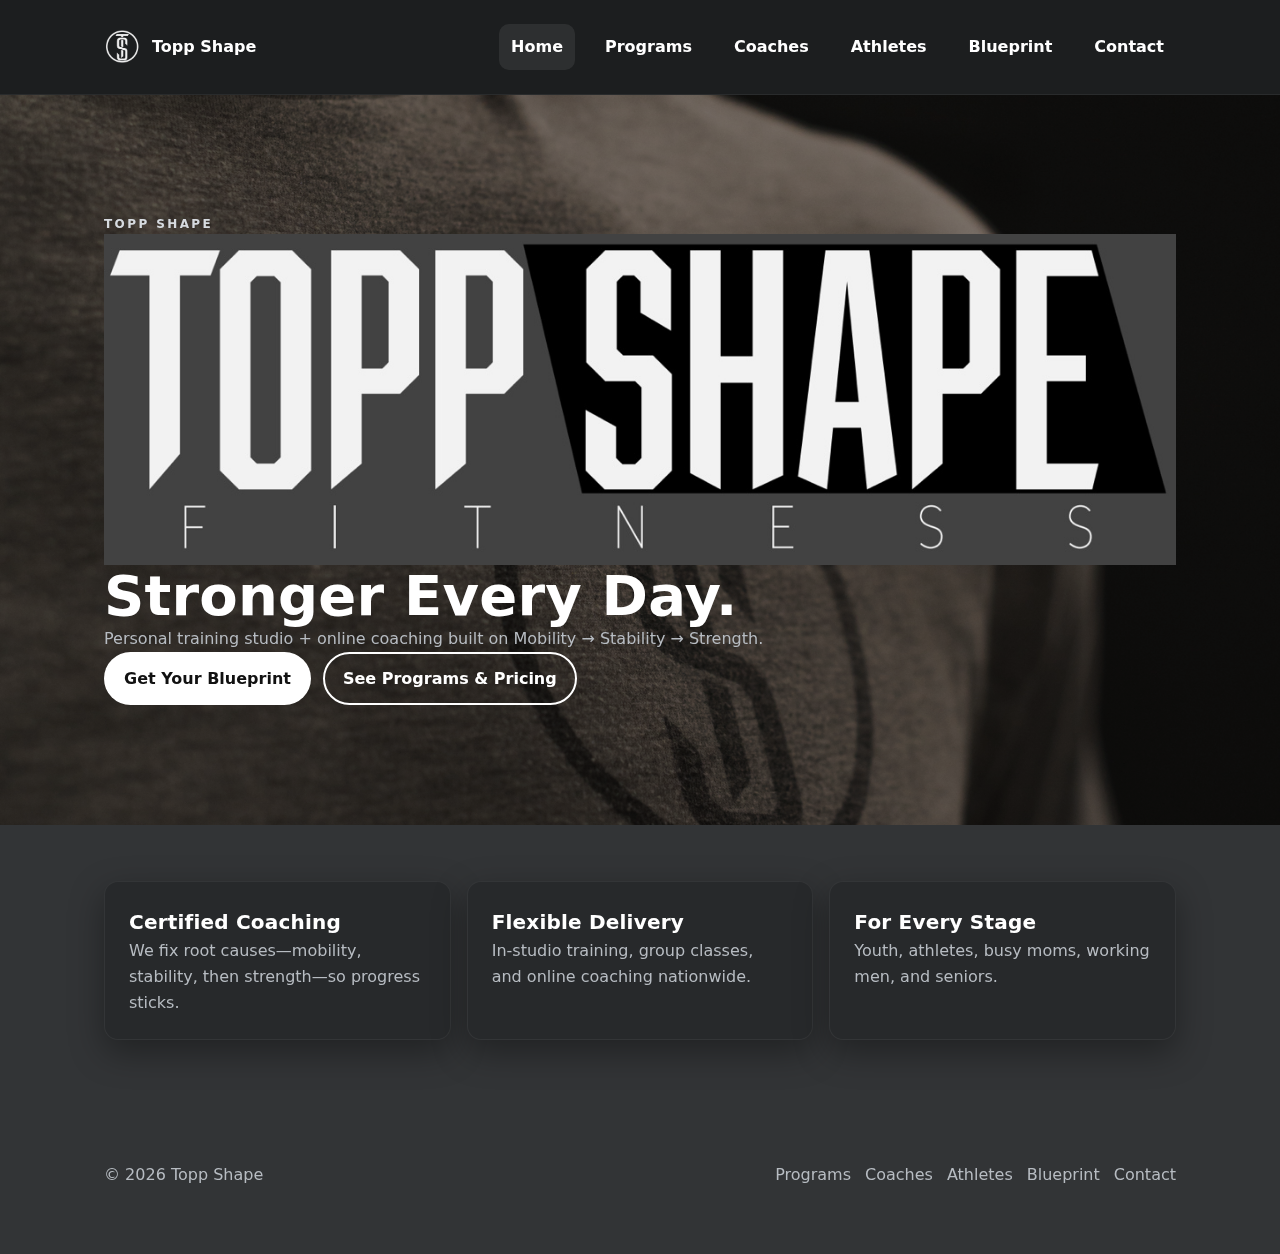
<file: index.html>
<!DOCTYPE html>
<html lang="en">
<head>
  <meta charset="utf-8" />
  <meta name="viewport" content="width=device-width, initial-scale=1" />
  <title>Topp Shape — Stronger Every Day</title>
  <meta name="description" content="Topp Shape: personal training studio + online coaching using the Mobility → Stability → Strength process." />
  <link rel="stylesheet" href="style.css?v=5" />
  <link rel="icon" href="logo-mark.png" />
</head>
<body>
  <header class="site-header">
    <div class="container navbar">
      <a class="brand" href="index.html">
        <img src="logo-mark.png" alt="Topp Shape" class="brand-logo" />
        <span>Topp Shape</span>
      </a>
      <nav class="nav" data-nav>
        <a href="index.html" aria-current="page">Home</a>
        <a href="programs.html">Programs</a>
        <a href="coaches.html">Coaches</a>
        <a href="athletes.html">Athletes</a>
        <a href="blueprint.html">Blueprint</a>
        <a href="contact.html">Contact</a>
      </nav>
      <button class="burger" data-nav-toggle aria-label="Toggle navigation"><span></span></button>
    </div>
  </header>

  <main>
    <section class="hero hero--photo">
      <div class="container">
        <div class="eyebrow">Topp Shape</div>
        <img src="logo-wordmark.jpg" alt="Topp Shape Fitness" class="wordmark" />
        <h1>Stronger Every Day.</h1>
        <p class="muted">
          Personal training studio + online coaching built on Mobility → Stability → Strength.
        </p>
        <div class="btn-row">
          <a class="btn btn--primary" href="blueprint.html">Get Your Blueprint</a>
          <a class="btn btn--outline" href="programs.html">See Programs & Pricing</a>
        </div>
      </div>
    </section>

    <section class="section">
      <div class="container grid grid-3">
        <div class="surface card">
          <h3>Certified Coaching</h3>
          <p class="muted">We fix root causes—mobility, stability, then strength—so progress sticks.</p>
        </div>
        <div class="surface card">
          <h3>Flexible Delivery</h3>
          <p class="muted">In-studio training, group classes, and online coaching nationwide.</p>
        </div>
        <div class="surface card">
          <h3>For Every Stage</h3>
          <p class="muted">Youth, athletes, busy moms, working men, and seniors.</p>
        </div>
      </div>
    </section>
  </main>

  <footer class="site-footer">
    <div class="container footer-inner">
      <div class="muted">© <span id="year"></span> Topp Shape</div>
      <div class="footer-nav">
        <a href="programs.html">Programs</a>
        <a href="coaches.html">Coaches</a>
        <a href="athletes.html">Athletes</a>
        <a href="blueprint.html">Blueprint</a>
        <a href="contact.html">Contact</a>
      </div>
    </div>
  </footer>

  <script src="script.js"></script>
  <script>document.getElementById('year').textContent = new Date().getFullYear()</script>
</body>
</html>
</file>
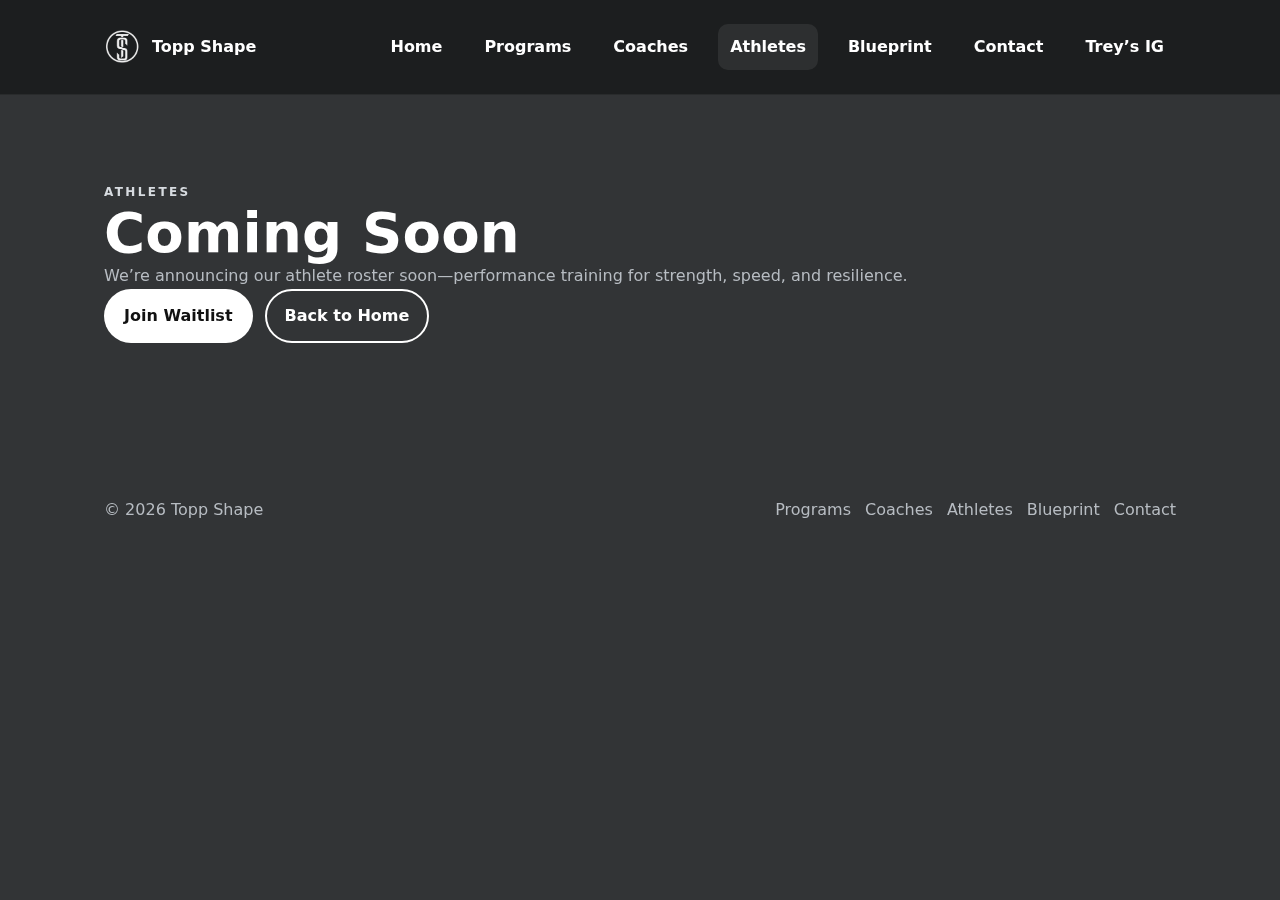
<file: athletes.html>
<!DOCTYPE html>
<html lang="en">
<head>
  <meta charset="utf-8" />
  <meta name="viewport" content="width=device-width, initial-scale=1" />
  <title>Athletes — Topp Shape</title>
  <meta name="description" content="Topp Shape Athletes — coming soon." />
  <link rel="stylesheet" href="style.css?v=7" />
  <link rel="icon" href="logo-mark.png" />
</head>
<body>
  <!-- Header -->
  <header class="site-header">
    <div class="container navbar">
      <a class="brand" href="index.html">
        <img src="logo-mark.png" alt="Topp Shape" class="brand-logo" />
        <span>Topp Shape</span>
      </a>
      <nav class="nav" data-nav>
        <a href="index.html">Home</a>
        <a href="programs.html">Programs</a>
        <a href="coaches.html">Coaches</a>
        <a href="athletes.html" aria-current="page">Athletes</a>
        <a href="blueprint.html">Blueprint</a>
        <a href="contact.html">Contact</a>
        <a href="https://instagram.com/topp95" target="_blank" rel="noopener">Trey’s IG</a>
      </nav>
      <button class="burger" data-nav-toggle aria-label="Toggle navigation"><span></span></button>
    </div>
  </header>

  <main>
    <section class="hero">
      <div class="container">
        <div class="eyebrow">Athletes</div>
        <h1>Coming Soon</h1>
        <p class="muted">We’re announcing our athlete roster soon—performance training for strength, speed, and resilience.</p>
        <div class="btn-row">
          <a class="btn btn--primary" href="blueprint.html">Join Waitlist</a>
          <a class="btn btn--outline" href="index.html">Back to Home</a>
        </div>
      </div>
    </section>
  </main>

  <!-- Footer -->
  <footer class="site-footer">
    <div class="container footer-inner">
      <div class="muted">© <span id="year"></span> Topp Shape</div>
      <div class="footer-nav">
        <a href="programs.html">Programs</a>
        <a href="coaches.html">Coaches</a>
        <a href="athletes.html" aria-current="page">Athletes</a>
        <a href="blueprint.html">Blueprint</a>
        <a href="contact.html">Contact</a>
      </div>
    </div>
  </footer>
  <script>document.getElementById('year').textContent = new Date().getFullYear()</script>
  <script src="script.js"></script>
</body>
</html>
</file>
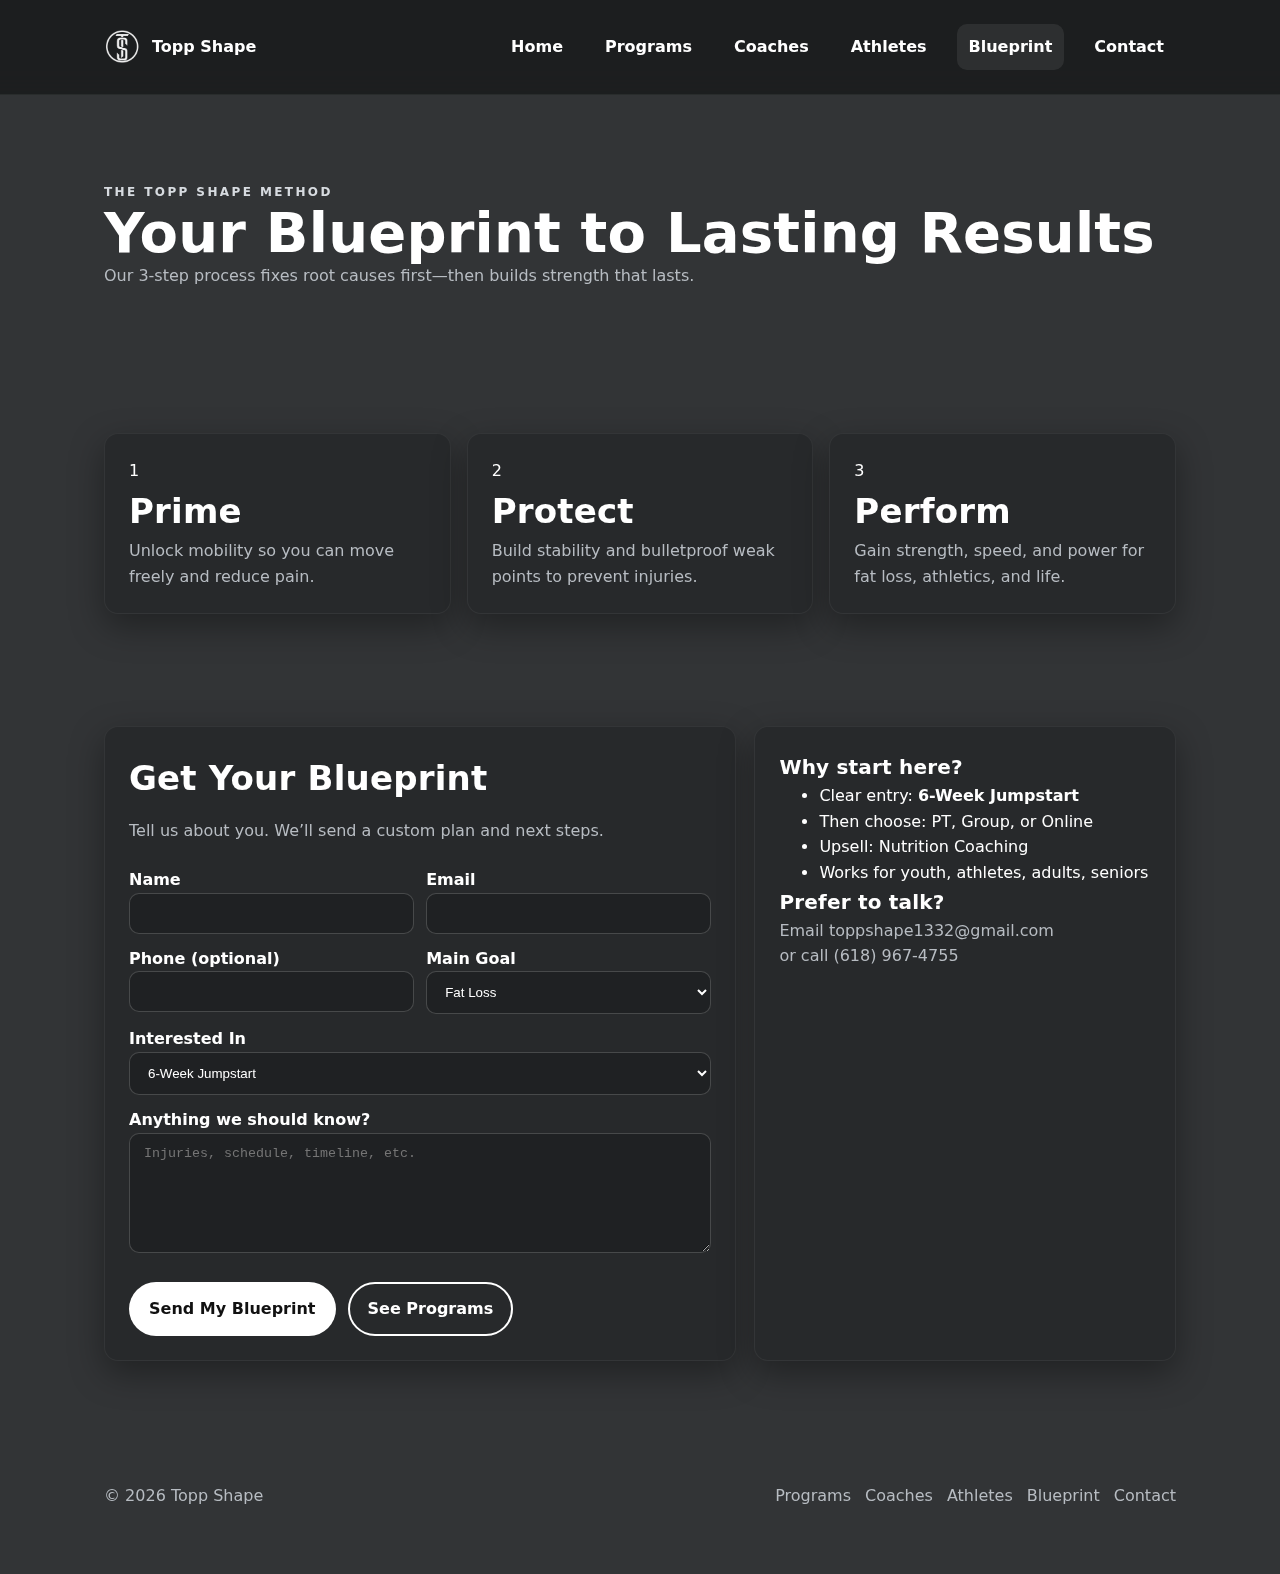
<file: blueprint.html>
<!DOCTYPE html>
<html lang="en">
<head>
  <meta charset="utf-8" />
  <meta name="viewport" content="width=device-width, initial-scale=1" />
  <title>Get Your Blueprint — Topp Shape</title>
  <meta name="description" content="Start with the Topp Shape Blueprint: a personalized plan built on Mobility → Stability → Strength." />
  <link rel="stylesheet" href="style.css?v=6" />
  <link rel="icon" href="logo-mark.png" />
</head>
<body>
<header class="site-header">
  <div class="container navbar">
    <a class="brand" href="index.html"><img src="logo-mark.png" class="brand-logo" alt="Topp Shape"/><span>Topp Shape</span></a>
    <nav class="nav" data-nav>
      <a href="index.html">Home</a>
      <a href="programs.html">Programs</a>
      <a href="coaches.html">Coaches</a>
      <a href="athletes.html">Athletes</a>
      <a href="blueprint.html" aria-current="page">Blueprint</a>
      <a href="contact.html">Contact</a>
    </nav>
    <button class="burger" data-nav-toggle aria-label="Toggle navigation"><span></span></button>
  </div>
</header>

<main>
  <section class="hero">
    <div class="container">
      <div class="eyebrow">The Topp Shape Method</div>
      <h1>Your Blueprint to Lasting Results</h1>
      <p class="muted">Our 3-step process fixes root causes first—then builds strength that lasts.</p>
    </div>
  </section>

  <section class="section">
    <div class="container grid grid-3">
      <div class="surface card"><div class="badge">1</div><h2>Prime</h2><p class="muted">Unlock mobility so you can move freely and reduce pain.</p></div>
      <div class="surface card"><div class="badge">2</div><h2>Protect</h2><p class="muted">Build stability and bulletproof weak points to prevent injuries.</p></div>
      <div class="surface card"><div class="badge">3</div><h2>Perform</h2><p class="muted">Gain strength, speed, and power for fat loss, athletics, and life.</p></div>
    </div>
  </section>

  <section class="section">
    <div class="container grid" style="grid-template-columns:1.2fr .8fr;gap:18px">
      <form id="blueprint-form" class="surface card">
        <h2>Get Your Blueprint</h2>
        <p class="muted" style="margin-bottom:12px">Tell us about you. We’ll send a custom plan and next steps.</p>

        <div class="grid" style="grid-template-columns:1fr 1fr;gap:12px">
          <div><label for="bp-name"><strong>Name</strong></label><input id="bp-name" name="name" required /></div>
          <div><label for="bp-email"><strong>Email</strong></label><input id="bp-email" type="email" name="email" required /></div>
        </div>

        <div class="grid" style="grid-template-columns:1fr 1fr;gap:12px">
          <div><label for="bp-phone"><strong>Phone (optional)</strong></label><input id="bp-phone" name="phone" /></div>
          <div><label for="bp-goal"><strong>Main Goal</strong></label>
            <select id="bp-goal" name="goal">
              <option>Fat Loss</option><option>Get Stronger</option><option>Move Without Pain</option><option>Athletic Performance</option>
            </select>
          </div>
        </div>

        <div><label for="bp-service"><strong>Interested In</strong></label>
          <select id="bp-service" name="service">
            <option>6-Week Jumpstart</option><option>Personal Training</option><option>Group Classes</option><option>Online Coaching</option><option>Nutrition Coaching</option>
          </select>
        </div>

        <div><label for="bp-notes"><strong>Anything we should know?</strong></label>
          <textarea id="bp-notes" name="notes" rows="5" placeholder="Injuries, schedule, timeline, etc."></textarea>
        </div>

        <div class="btn-row" style="margin-top:10px">
          <button class="btn btn--primary" type="submit">Send My Blueprint</button>
          <a class="btn btn--outline" href="programs.html">See Programs</a>
        </div>

        <input type="hidden" name="_subject" value="Blueprint Request" />
      </form>

      <div class="surface card">
        <h3>Why start here?</h3>
        <ul class="checks">
          <li>Clear entry: <strong>6-Week Jumpstart</strong></li>
          <li>Then choose: PT, Group, or Online</li>
          <li>Upsell: Nutrition Coaching</li>
          <li>Works for youth, athletes, adults, seniors</li>
        </ul>
        <div class="divider"></div>
        <h3>Prefer to talk?</h3>
        <p class="muted">Email <a href="mailto:toppshape1332@gmail.com">toppshape1332@gmail.com</a><br/>
        or call <a href="tel:16189674755">(618) 967-4755</a></p>
      </div>
    </div>
  </section>
</main>

<footer class="site-footer">
  <div class="container footer-inner">
    <div class="muted">© <span id="year"></span> Topp Shape</div>
    <div class="footer-nav">
      <a href="programs.html">Programs</a>
      <a href="coaches.html">Coaches</a>
      <a href="athletes.html">Athletes</a>
      <a href="blueprint.html" aria-current="page">Blueprint</a>
      <a href="contact.html">Contact</a>
    </div>
  </div>
</footer>
<script>document.getElementById('year').textContent = new Date().getFullYear()</script>
<script src="script.js"></script>
</body>
</html>
</file>
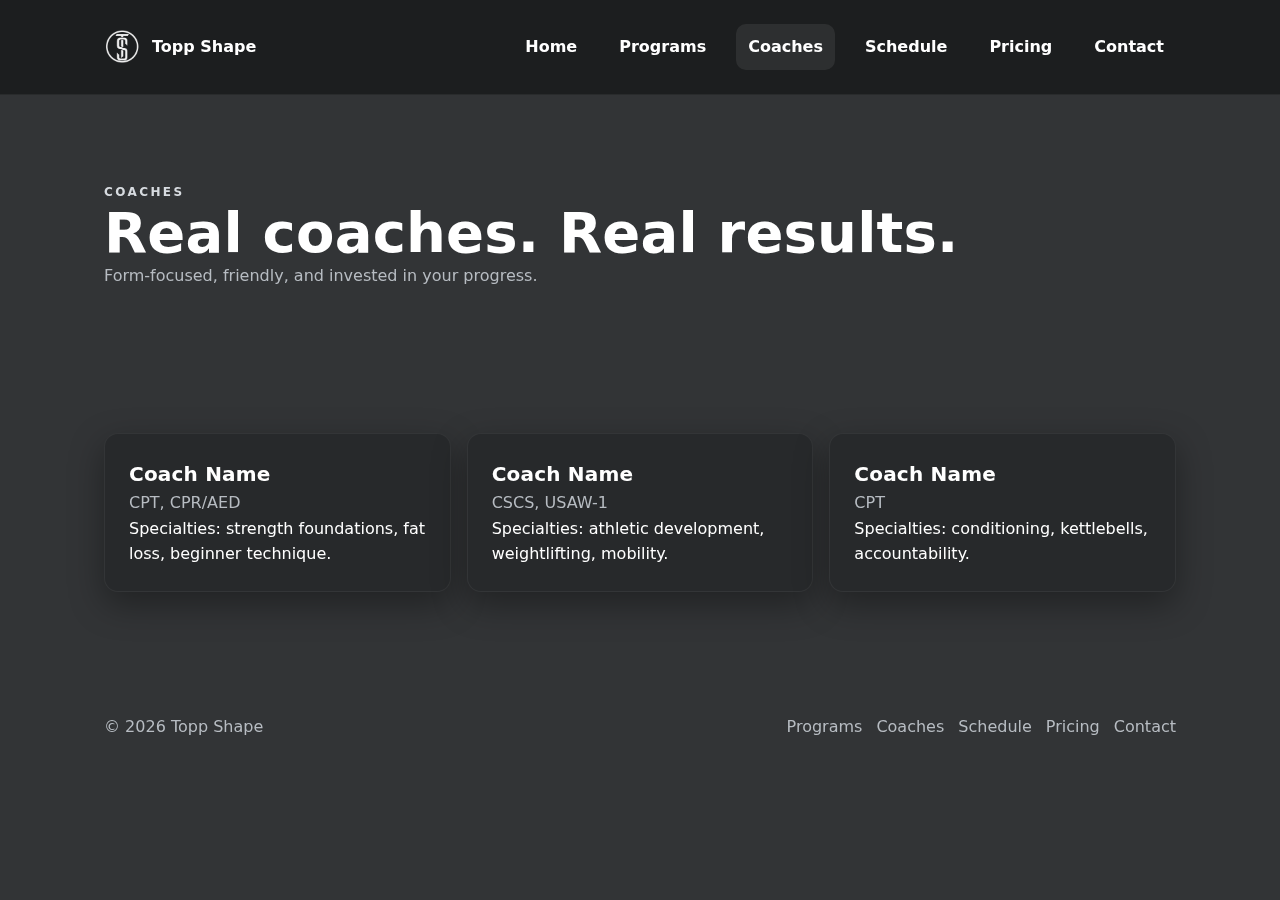
<file: coaches.html>
<!DOCTYPE html>
<html lang="en">
<head>
  <meta charset="utf-8" />
  <meta name="viewport" content="width=device-width, initial-scale=1" />
  <title>Coaches — Topp Shape</title>
  <meta name="description" content="Meet the coaches at Topp Shape." />
  <link rel="stylesheet" href="style.css" />
  <link rel="icon" href="logo-mark.png" />
</head>
<body>
<header class="site-header">
  <div class="container navbar">
    <a class="brand" href="index.html"><img src="logo-mark.png" class="brand-logo" alt="Topp Shape" /><span>Topp Shape</span></a>
    <nav class="nav" data-nav>
      <a href="index.html">Home</a><a href="programs.html">Programs</a><a href="coaches.html" aria-current="page">Coaches</a><a href="schedule.html">Schedule</a><a href="pricing.html">Pricing</a><a href="contact.html">Contact</a>
    </nav>
    <button class="burger" data-nav-toggle aria-label="Toggle navigation"><span></span></button>
  </div>
</header>

<main>
  <section class="hero">
    <div class="container">
      <div class="eyebrow">Coaches</div>
      <h1>Real coaches. Real results.</h1>
      <p class="muted">Form-focused, friendly, and invested in your progress.</p>
    </div>
  </section>

  <section class="section">
    <div class="container grid grid-3">
      <div class="surface card">
        <h3>Coach Name</h3>
        <p class="muted">CPT, CPR/AED</p>
        <p>Specialties: strength foundations, fat loss, beginner technique.</p>
      </div>
      <div class="surface card">
        <h3>Coach Name</h3>
        <p class="muted">CSCS, USAW-1</p>
        <p>Specialties: athletic development, weightlifting, mobility.</p>
      </div>
      <div class="surface card">
        <h3>Coach Name</h3>
        <p class="muted">CPT</p>
        <p>Specialties: conditioning, kettlebells, accountability.</p>
      </div>
    </div>
  </section>
</main>

<footer class="site-footer">
  <div class="container footer-inner">
    <div class="muted">© <span id="year"></span> Topp Shape</div>
    <div class="footer-nav">
      <a href="programs.html">Programs</a><a href="coaches.html" aria-current="page">Coaches</a><a href="schedule.html">Schedule</a><a href="pricing.html">Pricing</a><a href="contact.html">Contact</a>
    </div>
  </div>
</footer>
<script src="script.js"></script>
<script>document.getElementById('year').textContent = new Date().getFullYear()</script>
</body>
</html>
</file>
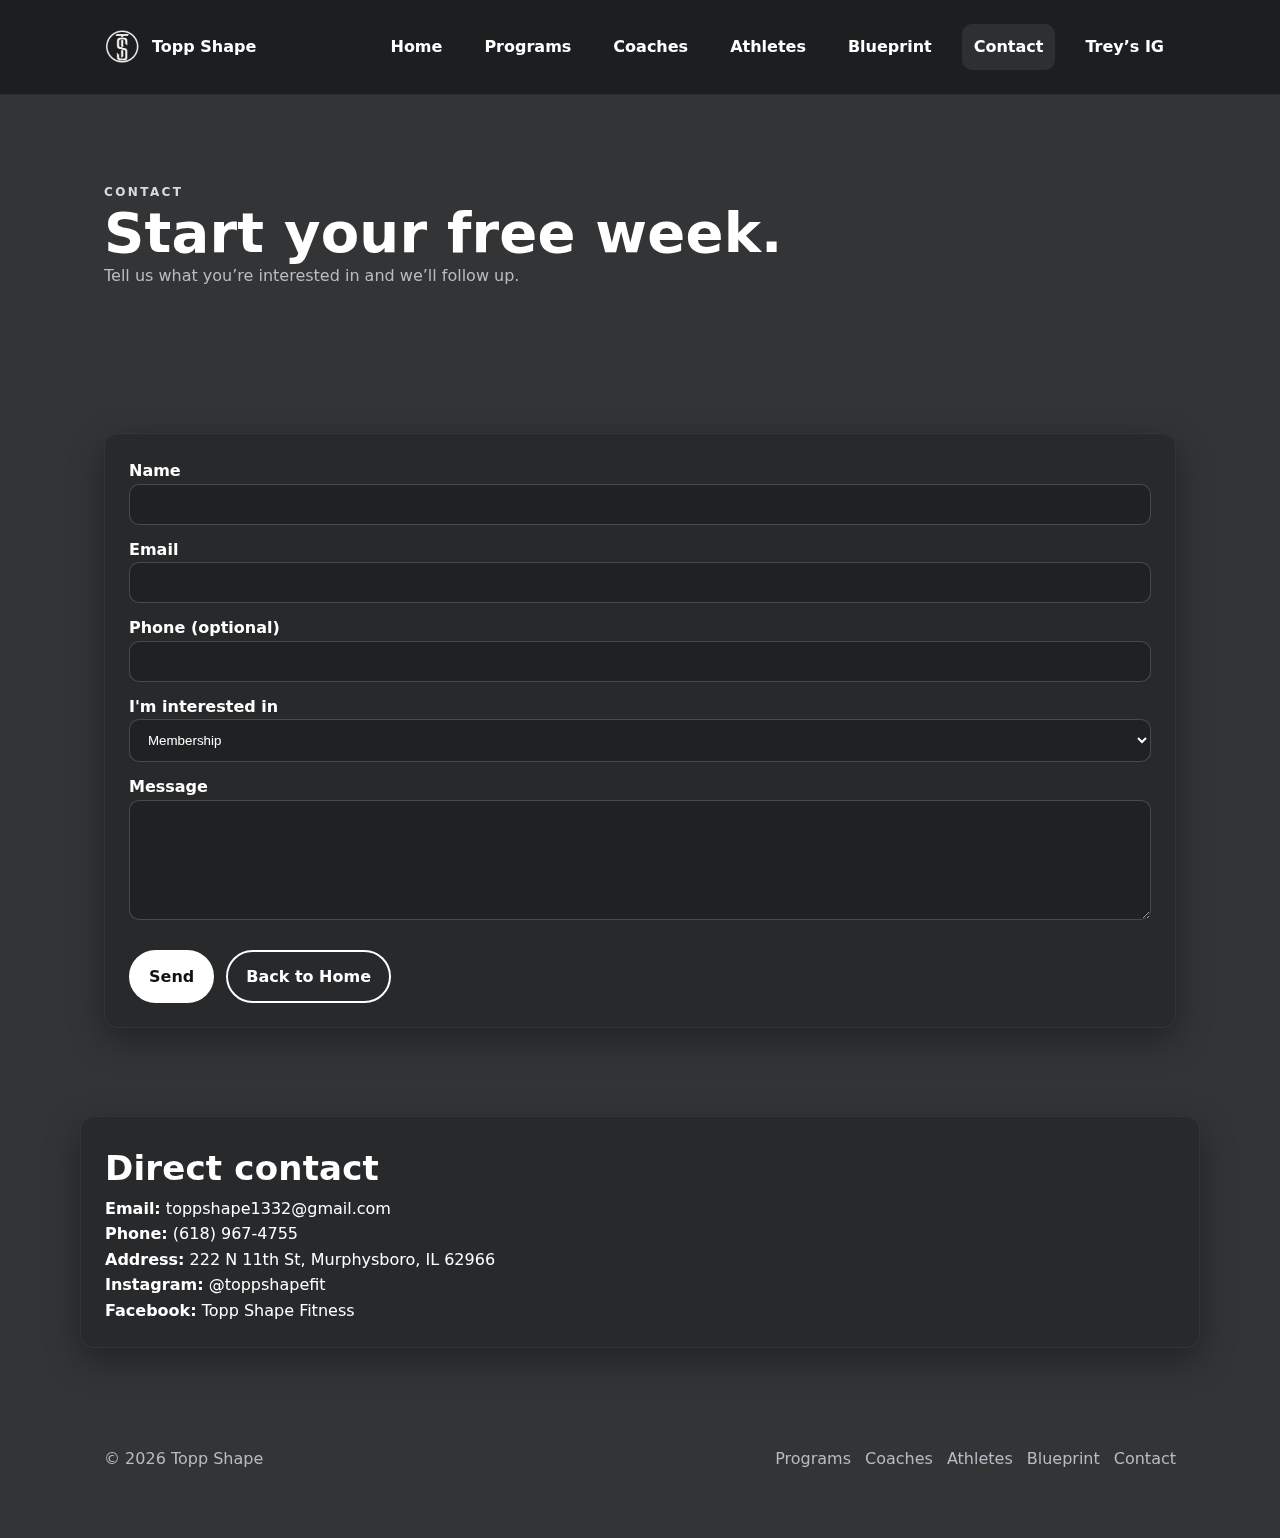
<file: contact.html>
<!DOCTYPE html>
<html lang="en">
<head>
  <meta charset="utf-8" />
  <meta name="viewport" content="width=device-width, initial-scale=1" />
  <title>Contact — Topp Shape</title>
  <meta name="description" content="Contact Topp Shape to start your free week or ask questions." />
  <link rel="stylesheet" href="style.css?v=7" />
  <link rel="icon" href="logo-mark.png" />
</head>
<body>
  <!-- Header -->
  <header class="site-header">
    <div class="container navbar">
      <a class="brand" href="index.html">
        <img src="logo-mark.png" alt="Topp Shape" class="brand-logo" />
        <span>Topp Shape</span>
      </a>
      <nav class="nav" data-nav>
        <a href="index.html">Home</a>
        <a href="programs.html">Programs</a>
        <a href="coaches.html">Coaches</a>
        <a href="athletes.html">Athletes</a>
        <a href="blueprint.html">Blueprint</a>
        <a href="contact.html" aria-current="page">Contact</a>
        <a href="https://instagram.com/topp95" target="_blank" rel="noopener">Trey’s IG</a>
      </nav>
      <button class="burger" data-nav-toggle aria-label="Toggle navigation"><span></span></button>
    </div>
  </header>

  <main>
    <section class="hero">
      <div class="container">
        <div class="eyebrow">Contact</div>
        <h1>Start your free week.</h1>
        <p class="muted">Tell us what you’re interested in and we’ll follow up.</p>
      </div>
    </section>

    <section class="section">
      <div class="container">
        <form id="contact-form" class="surface card">
          <div><label for="name"><strong>Name</strong></label><input id="name" name="name" required /></div>
          <div><label for="email"><strong>Email</strong></label><input id="email" type="email" name="email" required /></div>
          <div><label for="phone"><strong>Phone (optional)</strong></label><input id="phone" name="phone" /></div>
          <div>
            <label for="interest"><strong>I'm interested in</strong></label>
            <select id="interest" name="interest">
              <option value="membership">Membership</option>
              <option value="drop-in">Drop-In</option>
              <option value="personal-training">Personal Training</option>
              <option value="online-coaching">Online Coaching</option>
              <option value="general">General Question</option>
            </select>
          </div>
          <div><label for="message"><strong>Message</strong></label><textarea id="message" name="message" required></textarea></div>
          <div class="btn-row" style="margin-top:10px">
            <button class="btn btn--primary" type="submit">Send</button>
            <a class="btn btn--outline" href="index.html">Back to Home</a>
          </div>
        </form>
      </div>
    </section>

    <section class="section">
      <div class="container surface card">
        <h2>Direct contact</h2>
        <p><strong>Email:</strong> <a href="mailto:toppshape1332@gmail.com">toppshape1332@gmail.com</a></p>
        <p><strong>Phone:</strong> <a href="tel:16189674755">(618) 967-4755</a></p>
        <p><strong>Address:</strong> 222 N 11th St, Murphysboro, IL 62966</p>
        <p><strong>Instagram:</strong> <a href="https://instagram.com/toppshapefit" target="_blank" rel="noopener">@toppshapefit</a></p>
        <p><strong>Facebook:</strong> <a href="https://facebook.com/ToppShapeFitness" target="_blank" rel="noopener">Topp Shape Fitness</a></p>
      </div>
    </section>
  </main>

  <!-- Footer -->
  <footer class="site-footer">
    <div class="container footer-inner">
      <div class="muted">© <span id="year"></span> Topp Shape</div>
      <div class="footer-nav">
        <a href="programs.html">Programs</a>
        <a href="coaches.html">Coaches</a>
        <a href="athletes.html">Athletes</a>
        <a href="blueprint.html">Blueprint</a>
        <a href="contact.html" aria-current="page">Contact</a>
      </div>
    </div>
  </footer>
  <script>document.getElementById('year').textContent = new Date().getFullYear()</script>
  <script src="script.js"></script>
</body>
</html>
</file>
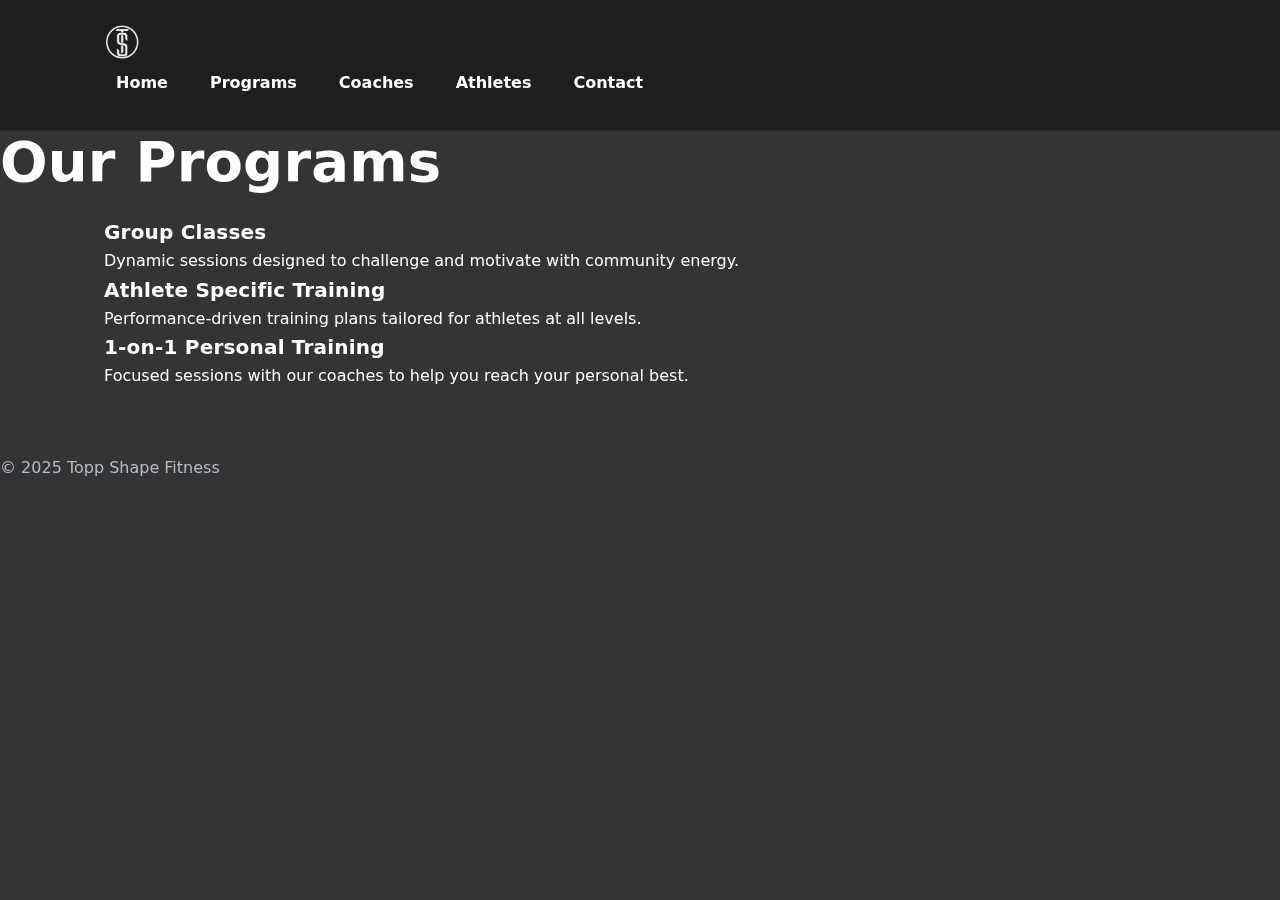
<file: programs.html>
<!DOCTYPE html>
<html lang="en">
<head>
  <meta charset="UTF-8">
  <meta name="viewport" content="width=device-width, initial-scale=1.0">
  <title>Programs - Topp Shape Fitness</title>
  <link rel="stylesheet" href="style.css">
</head>
<body>
  <header class="site-header">
    <div class="container nav-container">
      <a href="index.html" class="brand">
        <img src="logo-mark.png" alt="Topp Shape Logo" class="brand-logo">
      </a>
      <nav class="nav">
        <a href="index.html">Home</a>
        <a href="programs.html" class="active">Programs</a>
        <a href="coaches.html">Coaches</a>
        <a href="athletes.html">Athletes</a>
        <a href="contact.html">Contact</a>
      </nav>
    </div>
  </header>

  <section class="page-hero">
    <h1>Our Programs</h1>
  </section>

  <section class="programs container">
    <div class="program-card">
      <h3>Group Classes</h3>
      <p>Dynamic sessions designed to challenge and motivate with community energy.</p>
    </div>
    <div class="program-card">
      <h3>Athlete Specific Training</h3>
      <p>Performance-driven training plans tailored for athletes at all levels.</p>
    </div>
    <div class="program-card">
      <h3>1-on-1 Personal Training</h3>
      <p>Focused sessions with our coaches to help you reach your personal best.</p>
    </div>
  </section>

  <footer class="site-footer">
    <p>&copy; 2025 Topp Shape Fitness</p>
  </footer>
</body>
</html>
</file>
<file: style.css>
/* ===== Topp Shape — Global Styles (Dark / Charcoal) ===== */

/* Reset */
*,*::before,*::after{box-sizing:border-box}
html,body{height:100%}
body,h1,h2,h3,h4,p,ul,ol,figure{margin:0}
img{max-width:100%;display:block}
a{text-decoration:none;color:inherit}
button{font:inherit}

/* Theme — charcoal + white */
:root{
  --bg:#323436;          /* page background (charcoal) */
  --surface:#27292b;     /* cards/nav (slightly darker) */
  --ink:#ffffff;         /* main text / headings */
  --muted:#b7bcc2;       /* secondary text (cool gray) */
  --accent:#ffffff;      /* we’re staying monochrome */
  --radius:14px;
  --shadow:0 12px 34px rgba(0,0,0,.35);
  --maxw:1120px;
}
@import url('https://fonts.googleapis.com/css2?family=Inter:wght@400;600;800&family=Archivo:wght@700&display=swap');

body{font-family:Inter,system-ui,Segoe UI,Roboto,Helvetica,Arial,sans-serif;background:var(--bg);color:var(--ink);line-height:1.6}
h1,h2,h3{font-family:Archivo,Inter,system-ui,sans-serif;letter-spacing:.2px}
h1{font-size:clamp(40px,6vw,56px);line-height:1.1}
h2{font-size:clamp(26px,3.6vw,34px)}
h3{font-size:20px}
.muted{color:var(--muted)}

/* Layout */
.container{max-width:var(--maxw);margin:0 auto;padding:24px}
.grid{display:grid;gap:16px}
.grid-2{grid-template-columns:repeat(2,minmax(0,1fr))}
.grid-3{grid-template-columns:repeat(3,minmax(0,1fr))}
@media (max-width:900px){.grid-3{grid-template-columns:1fr 1fr}}
@media (max-width:680px){.grid-2,.grid-3{grid-template-columns:1fr}}

.section{padding:32px 0}
.surface{background:var(--surface);border:1px solid rgba(255,255,255,.06);border-radius:var(--radius);box-shadow:var(--shadow)}
.card{padding:24px}

/* Header */
.site-header{position:sticky;top:0;z-index:1000;background:rgba(20,21,22,.7);backdrop-filter:saturate(140%) blur(10px);border-bottom:1px solid rgba(255,255,255,.06)}
.navbar{display:flex;justify-content:space-between;align-items:center}
.brand{display:flex;align-items:center;gap:12px;font-weight:800}
.brand-logo{width:36px;height:36px;object-fit:contain}
.nav{display:flex;gap:18px}
.nav a{padding:10px 12px;border-radius:10px;font-weight:600;color:var(--ink)}
.nav a[aria-current="page"]{background:rgba(255,255,255,.08)}
.nav a:hover{background:rgba(255,255,255,.06)}
.burger{display:none;width:44px;aspect-ratio:1/1;border:1px solid rgba(255,255,255,.12);border-radius:10px;background:transparent}
.burger span{display:block;width:20px;height:2px;background:var(--ink);position:relative;margin:0 auto}
.burger span::before,.burger span::after{content:"";position:absolute;left:0;width:20px;height:2px;background:var(--ink)}
.burger span::before{top:-6px}.burger span::after{top:6px}
@media (max-width:880px){
  .burger{display:block}
  .nav{position:fixed;inset:64px 16px auto 16px;background:var(--surface);border-radius:12px;box-shadow:var(--shadow);padding:14px;flex-direction:column;display:none}
  .nav.open{display:flex}
}

/* Hero */
.hero{padding:64px 0}
.hero .eyebrow{text-transform:uppercase;font-size:12px;letter-spacing:.2em;color:#d7dbe0;font-weight:800}

/* Photo hero */
.hero--photo{position:relative;padding:96px 0;background:center/cover no-repeat url('hero-shirt.jpg')}
.hero--photo::before{content:"";position:absolute;inset:0;background:linear-gradient(180deg,rgba(0,0,0,.45),rgba(0,0,0,.45))}
.hero--photo .container{position:relative;z-index:1}

/* Buttons (white primary, outline white) */
.btn{display:inline-flex;align-items:center;gap:10px;padding:12px 18px;border-radius:999px;border:2px solid transparent;font-weight:700;cursor:pointer;transition:.2s}
.btn--primary{background:#fff;color:#111}
.btn--primary:hover{transform:translateY(-1px);filter:brightness(.95)}
.btn--outline{border-color:#fff;color:#fff;background:transparent}
.btn--outline:hover{background:#fff;color:#111}
.btn-row{display:flex;flex-wrap:wrap;gap:12px}

/* Feature list */
.feature-list{display:grid;gap:8px}
.feature{display:flex;gap:10px}
.dot{width:10px;height:10px;border-radius:50%;background:#fff;margin-top:8px}

/* Tables */
.table{width:100%;border-collapse:collapse;background:var(--surface);border-radius:12px;overflow:hidden;box-shadow:var(--shadow);color:var(--ink)}
.table th,.table td{padding:14px 16px;border-bottom:1px solid rgba(255,255,255,.08);text-align:left}
.table thead th{background:rgba(255,255,255,.06);font-weight:800}

/* Forms */
form{display:grid;gap:12px}
input,select,textarea{width:100%;padding:12px 14px;border-radius:10px;border:1px solid rgba(255,255,255,.18);background:#1f2123;color:#fff}
textarea{min-height:120px}

/* Footer */
.site-footer{padding:42px 0;color:var(--muted)}
.footer-inner{display:flex;justify-content:space-between;align-items:center;gap:16px;flex-wrap:wrap}
.footer-nav{display:flex;gap:14px}
</file>
